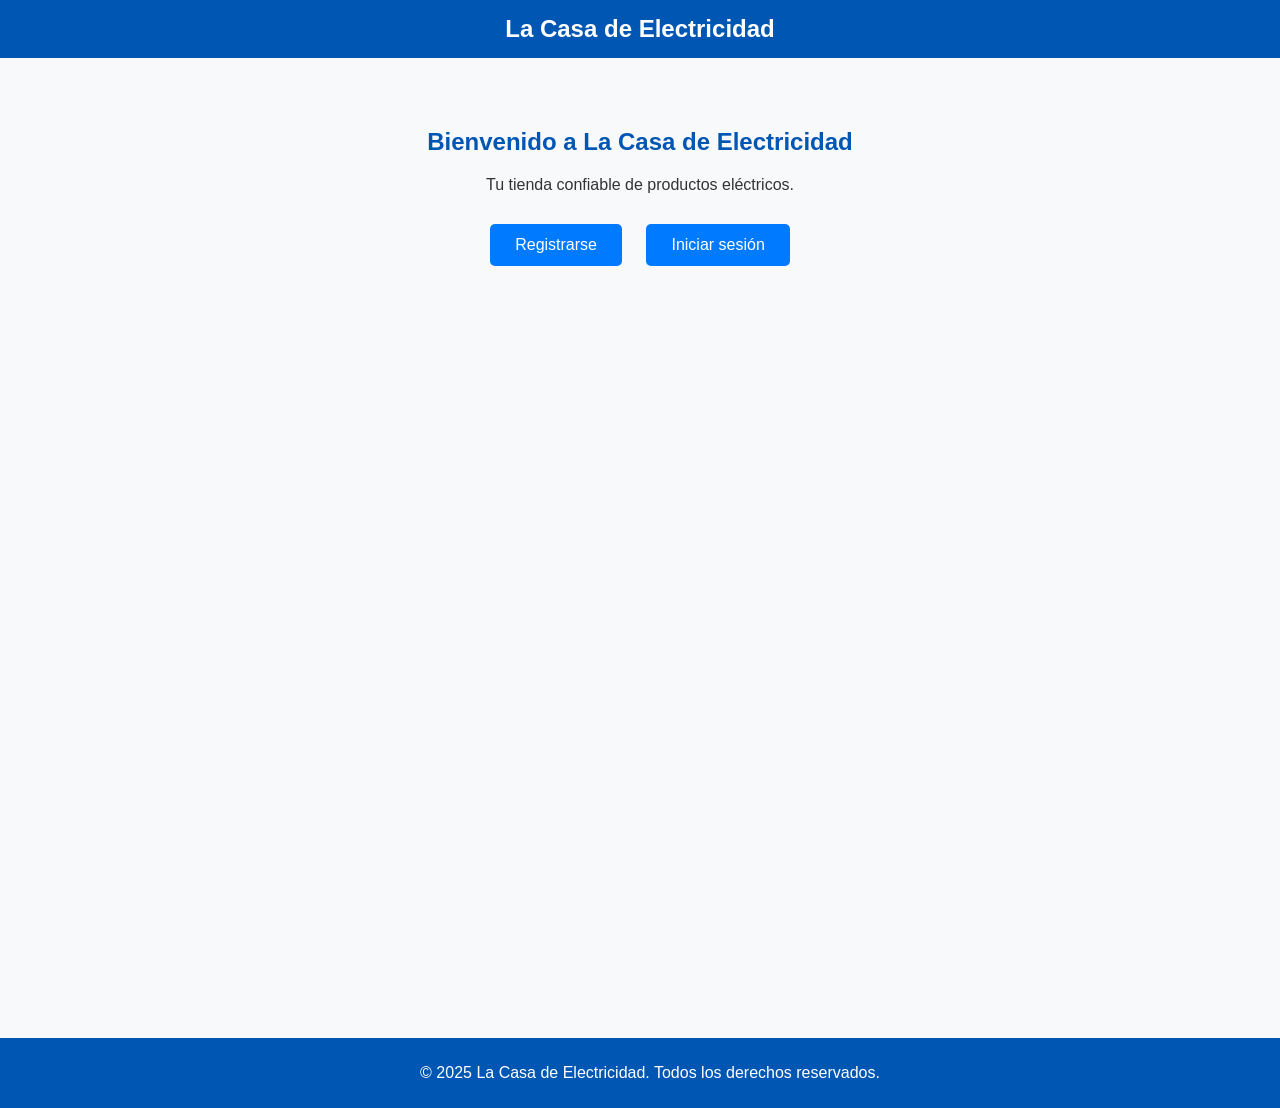
<file: spring/0002 - integrador/src/main/resources/templates/index.html>
<!DOCTYPE html>
<html lang="es">
<head>
    <meta charset="UTF-8">
    <meta name="viewport" content="width=device-width, initial-scale=1.0">
    <title>La Casa de Electricidad</title>
    <link rel="stylesheet" href="../static/css/styles.css">
</head>
<body>
    <header>
        <nav>
            <h1>La Casa de Electricidad</h1>
        </nav>
    </header>

    <main>
        <section class="welcome">
            <h2>Bienvenido a La Casa de Electricidad</h2>
            <p>Tu tienda confiable de productos eléctricos.</p>
            <div class="buttons">
                <a href="registrousuario.html" class="btn">Registrarse</a>
                <a href="login.html" class="btn">Iniciar sesión</a>
            </div>
        </section>
    </main>

    <footer>
        <p>&copy; 2025 La Casa de Electricidad. Todos los derechos reservados.</p>
    </footer>
</body>
</html>
</file>
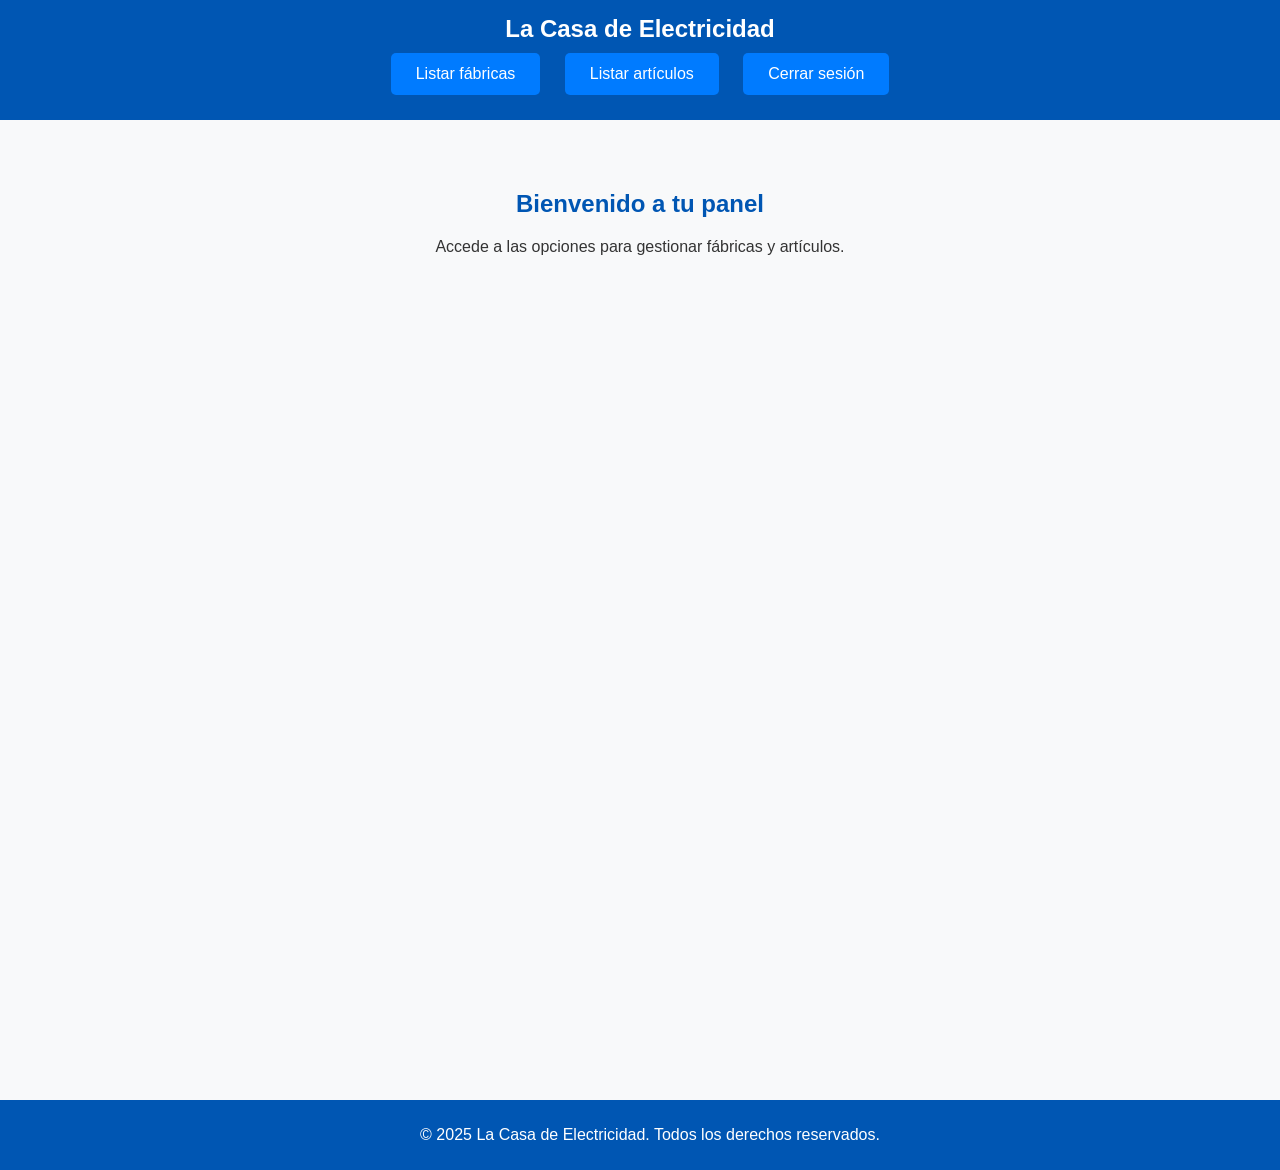
<file: spring/0002 - integrador/src/main/resources/templates/inicio.html>
<!DOCTYPE html>
<html lang="es">
<head>
    <meta charset="UTF-8">
    <meta name="viewport" content="width=device-width, initial-scale=1.0">
    <title>Inicio</title>
    <link rel="stylesheet" href="../static/css/styles.css">
</head>
<body>
    <header>
        <nav>
            <h1>La Casa de Electricidad</h1>
            <div class="nav-buttons">
                <a href="listarfabricas.html" class="btn">Listar fábricas</a>
                <a href="listararticulos.html" class="btn">Listar artículos</a>
                <a href="login.html" class="btn logout">Cerrar sesión</a>
            </div>
        </nav>
    </header>

    <main>
        <section class="welcome">
            <h2>Bienvenido a tu panel</h2>
            <p>Accede a las opciones para gestionar fábricas y artículos.</p>
        </section>
    </main>

    <footer>
        <p>&copy; 2025 La Casa de Electricidad. Todos los derechos reservados.</p>
    </footer>
</body>
</html>
</file>
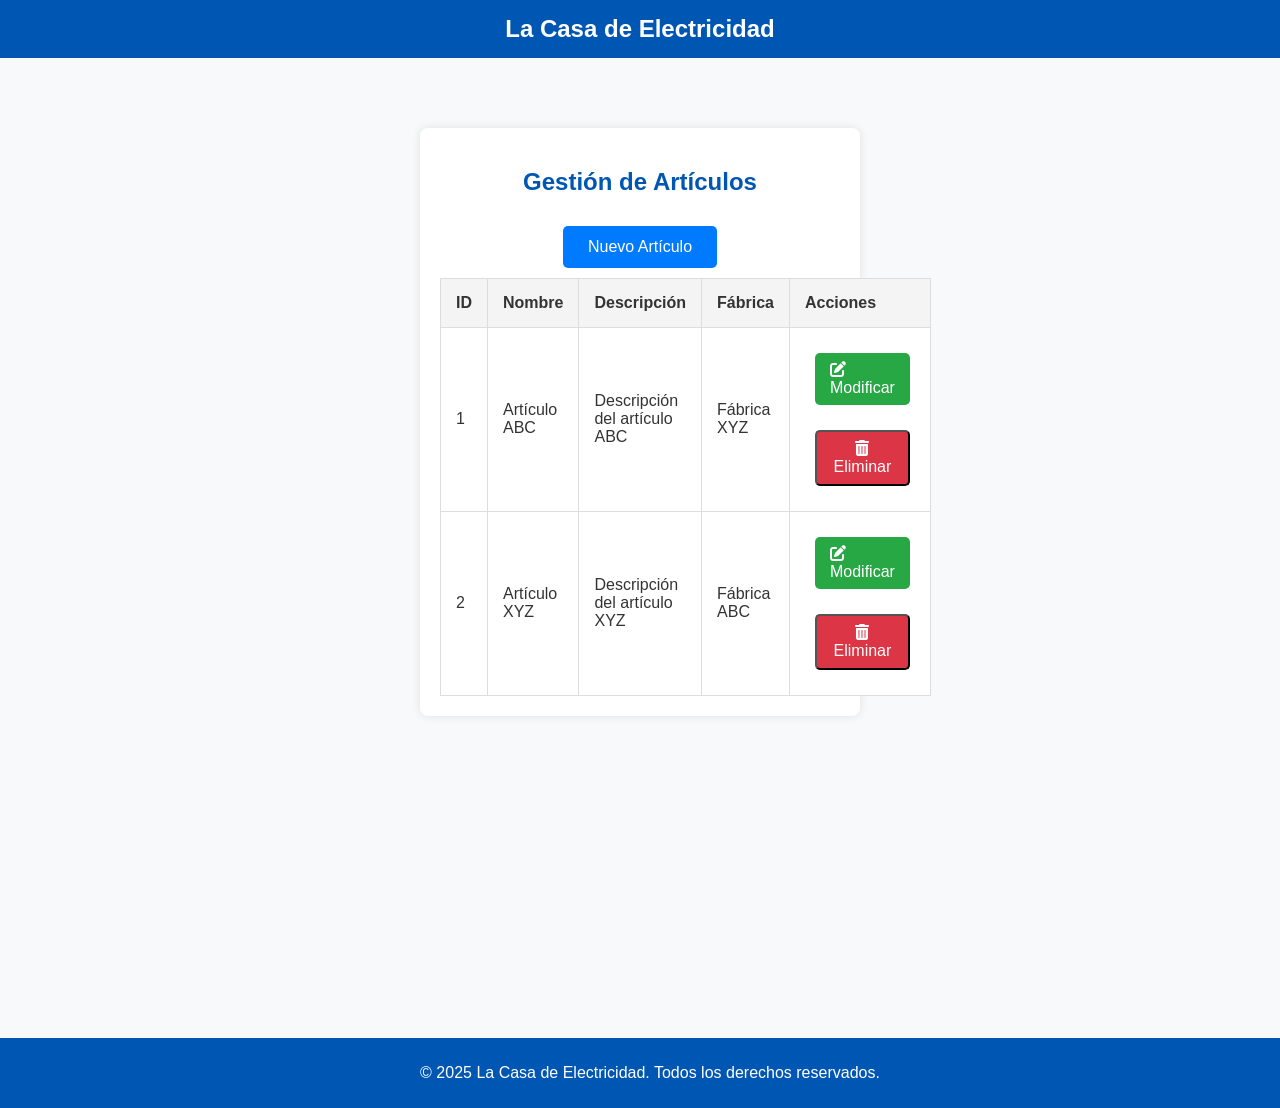
<file: spring/0002 - integrador/src/main/resources/templates/listaarticulo.html>
<!DOCTYPE html>
<html lang="es">
<head>
    <meta charset="UTF-8">
    <meta name="viewport" content="width=device-width, initial-scale=1.0">
    <title>Gestión de Artículos</title>
    <link rel="stylesheet" href="../static/css/styles.css">
    <link rel="stylesheet" href="https://cdnjs.cloudflare.com/ajax/libs/font-awesome/6.0.0-beta3/css/all.min.css">
</head>
<body class="lista-articulos">

<!-- Navbar -->
<header>
    <nav>
        <h1>La Casa de Electricidad</h1>
    </nav>
</header>

<main class="main-lista-articulos">
    <section class="form-container">
        <h2>Gestión de Artículos</h2>

        <!-- Mensajes de éxito o error -->
        <div class="alert alert-success" id="exito" style="display: none;">¡Operación exitosa!</div>
        <div class="alert alert-danger" id="error" style="display: none;">¡Hubo un error!</div>

        <a href="#" class="btn">Nuevo Artículo</a>

        <!-- Tabla para mostrar los artículos -->
        <table class="table lista-articulos-table">
            <thead>
                <tr>
                    <th>ID</th>
                    <th>Nombre</th>
                    <th>Descripción</th>
                    <th>Fábrica</th>
                    <th>Acciones</th>
                </tr>
            </thead>
            <tbody>
                <tr>
                    <td>1</td>
                    <td>Artículo ABC</td>
                    <td>Descripción del artículo ABC</td>
                    <td>Fábrica XYZ</td>
                    <td>
                        <a href="#" class="btn btn-edit">
                            <i class="fas fa-edit"></i> Modificar
                        </a>
                        <form action="#" method="POST" style="display: inline;">
                            <button type="submit" class="btn btn-delete" onclick="return confirm('¿Estás seguro?')">
                                <i class="fas fa-trash-alt"></i> Eliminar
                            </button>
                        </form>
                    </td>
                </tr>
                <tr>
                    <td>2</td>
                    <td>Artículo XYZ</td>
                    <td>Descripción del artículo XYZ</td>
                    <td>Fábrica ABC</td>
                    <td>
                        <a href="#" class="btn btn-edit">
                            <i class="fas fa-edit"></i> Modificar
                        </a>
                        <form action="#" method="POST" style="display: inline;">
                            <button type="submit" class="btn btn-delete" onclick="return confirm('¿Estás seguro?')">
                                <i class="fas fa-trash-alt"></i> Eliminar
                            </button>
                        </form>
                    </td>
                </tr>
            </tbody>
        </table>
    </section>
</main>

<footer>
    <p>&copy; 2025 La Casa de Electricidad. Todos los derechos reservados.</p>
</footer>

</body>
</html>
</file>
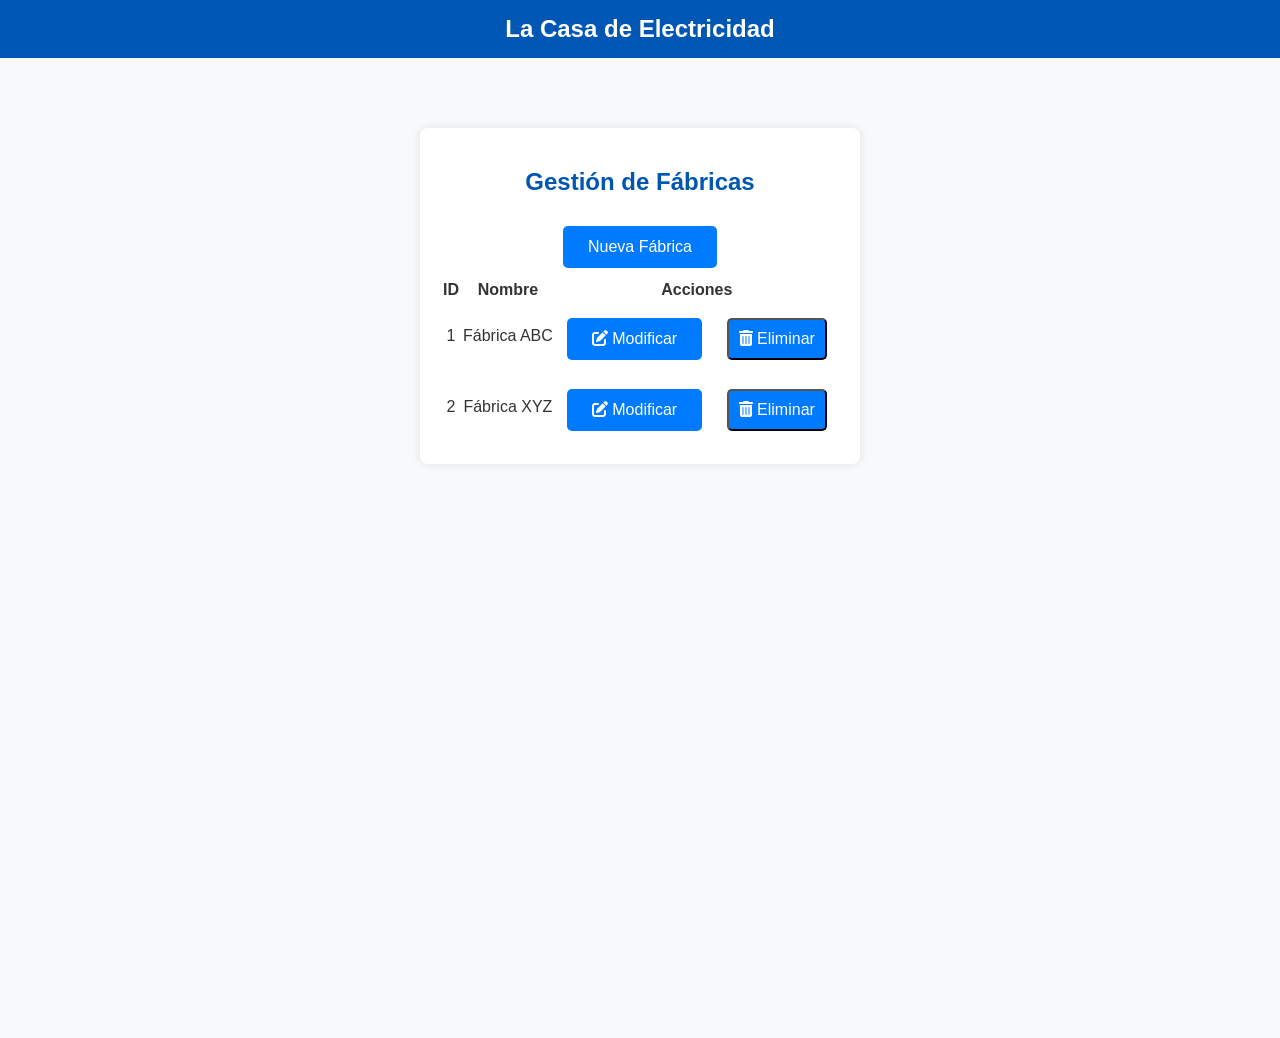
<file: spring/0002 - integrador/src/main/resources/templates/listafabrica.html>
<!DOCTYPE html>
<html lang="es">
<head>
    <meta charset="UTF-8">
    <meta name="viewport" content="width=device-width, initial-scale=1.0">
    <title>Gestión de Fábricas</title>
    <link rel="stylesheet" href="../static/css/styles.css">
    <link rel="stylesheet" href="https://cdnjs.cloudflare.com/ajax/libs/font-awesome/6.0.0-beta3/css/all.min.css"> <!-- Para los iconos -->
</head>
<body>

<!-- Navbar -->
<header>
    <nav>
        <h1>La Casa de Electricidad</h1>
    </nav>
</header>

<main>
    <section class="form-container">
        <h2>Gestión de Fábricas</h2>

        <!-- Mensajes de éxito o error (puedes usarlo más adelante con backend si es necesario) -->
        <div class="alert alert-success" id="exito" style="display: none;">¡Operación exitosa!</div>
        <div class="alert alert-danger" id="error" style="display: none;">¡Hubo un error!</div>

        <a href="#" class="btn">Nueva Fábrica</a>

        <!-- Tabla para mostrar las fábricas -->
        <table class="table">
            <thead>
                <tr>
                    <th>ID</th>
                    <th>Nombre</th>
                    <th>Acciones</th>
                </tr>
            </thead>
            <tbody>
                <!-- Fila de ejemplo, simula que hay fábricas cargadas -->
                <tr>
                    <td>1</td>
                    <td>Fábrica ABC</td>
                    <td>
                        <!-- Icono de modificar -->
                        <a href="#" class="btn btn-edit">
                            <i class="fas fa-edit"></i> Modificar
                        </a>
                        <!-- Formulario para eliminar -->
                        <form action="#" method="POST" style="display: inline;">
                            <button type="submit" class="btn btn-delete" onclick="return confirm('¿Estás seguro?')">
                                <i class="fas fa-trash-alt"></i> Eliminar
                            </button>
                        </form>
                    </td>
                </tr>

                <!-- Otra fila de ejemplo -->
                <tr>
                    <td>2</td>
                    <td>Fábrica XYZ</td>
                    <td>
                        <!-- Icono de modificar -->
                        <a href="#" class="btn btn-edit">
                            <i class="fas fa-edit"></i> Modificar
                        </a>
                        <!-- Formulario para eliminar -->
                        <form action="#" method="POST" style="display: inline;">
                            <button type="submit" class="btn btn-delete" onclick="return confirm('¿Estás seguro?')">
                                <i class="fas fa-trash-alt"></i> Eliminar
                            </button>
                        </form>
                    </td>
                </tr>
            </tbody>
        </table>
    </section>
</main
</file>
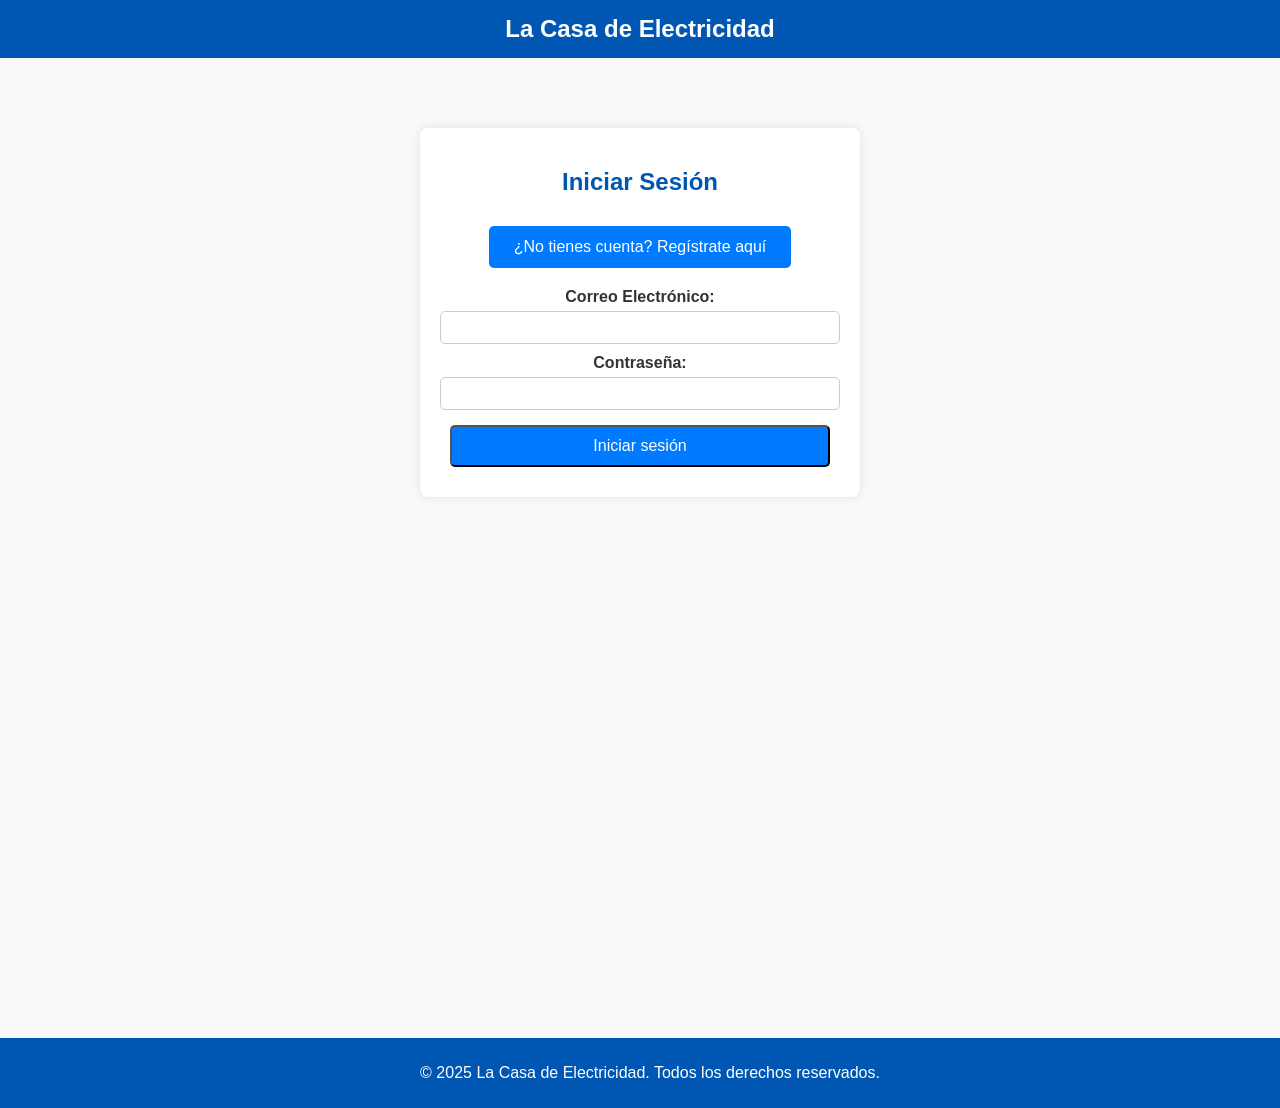
<file: spring/0002 - integrador/src/main/resources/templates/login.html>
<!DOCTYPE html>
<html lang="es">
<head>
    <meta charset="UTF-8">
    <meta name="viewport" content="width=device-width, initial-scale=1.0">
    <title>Iniciar Sesión</title>
    <link rel="stylesheet" href="../static/css/styles.css">
</head>
<body>
    <header>
        <nav>
            <h1>La Casa de Electricidad</h1>
        </nav>
    </header>

    <main>
        <section class="form-container">
            <h2>Iniciar Sesión</h2>
            <a href="registrosuario.html" class="btn">¿No tienes cuenta? Regístrate aquí</a>
            <form action="#" method="POST">
                <label for="email">Correo Electrónico:</label>
                <input type="email" id="email" name="email" required>

                <label for="password">Contraseña:</label>
                <input type="password" id="password" name="password" required>

                <button type="submit" class="btn">Iniciar sesión</button>
            </form>
        </section>
    </main>

    <footer>
        <p>&copy; 2025 La Casa de Electricidad. Todos los derechos reservados.</p>
    </footer>
</body>
</html>
</file>
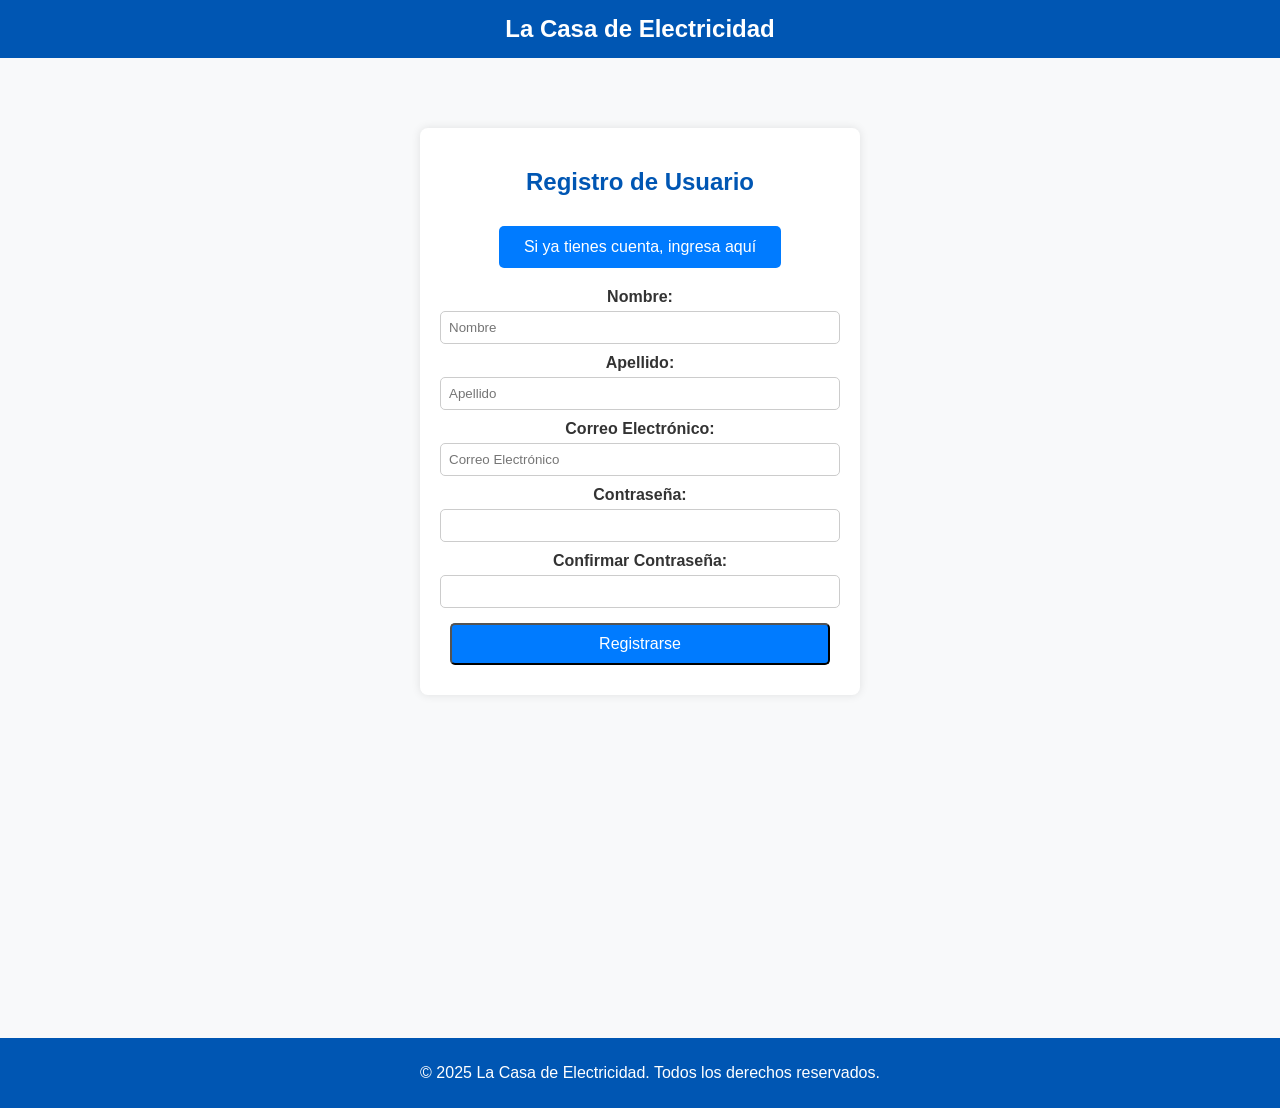
<file: spring/0002 - integrador/src/main/resources/templates/registrousuario.html>
<!DOCTYPE html>
<html lang="es">
<head>
    <meta charset="UTF-8">
    <meta name="viewport" content="width=device-width, initial-scale=1.0">
    <title>Registro de Usuario</title>
    <link rel="stylesheet" href="../static/css/styles.css">
</head>
<body>
    <header>
        <nav>
            <h1>La Casa de Electricidad</h1>
        </nav>
    </header>

    <main>
        <section class="form-container">
            <h2>Registro de Usuario</h2>
            <a href="login.html" class="btn">Si ya tienes cuenta, ingresa aquí</a>

            <form action="#" method="POST">
                <label for="nombre">Nombre:</label>
                <input type="text" id="nombre" name="nombre" placeholder="Nombre" required>

                <label for="apellido">Apellido:</label>
                <input type="text" id="apellido" name="apellido" placeholder="Apellido" required>

                <label for="email">Correo Electrónico:</label>
                <input type="email" id="email" name="email" placeholder="Correo Electrónico" required>

                <label for="password">Contraseña:</label>
                <input type="password" id="password" name="password" required>

                <label for="confirm-password">Confirmar Contraseña:</label>
                <input type="password" id="password2" name="password2" required>

                <button type="submit" class="btn">Registrarse</button>
            </form>
        </section>
    </main>

    <footer>
        <p>&copy; 2025 La Casa de Electricidad. Todos los derechos reservados.</p>
    </footer>
</body>
</html>
</file>
<file: spring/0002 - integrador/src/main/resources/static/css/styles.css>
/* Estilos generales */
body {
    font-family: Arial, sans-serif;
    margin: 0;
    padding: 0;
    background-color: #f8f9fa;
    color: #333;
}

/* Navbar */
header {
    background-color: #0056b3;
    padding: 15px 0;
    text-align: center;
}

nav h1 {
    color: white;
    margin: 0;
}

nav ul {
    list-style: none;
    padding: 0;
}

nav ul li {
    display: inline;
    margin: 0 15px;
}

nav ul li a {
    color: white;
    text-decoration: none;
    font-weight: bold;
}

nav ul li a:hover {
    text-decoration: underline;
}

/* Sección de bienvenida */
.welcome {
    text-align: center;
    margin: 50px 20px;
}

h2 {
    color: #0056b3;
}

/* Botones */
.buttons {
    margin-top: 20px;
}

.btn {
    display: inline-block;
    padding: 12px 25px;
    margin: 10px;
    text-decoration: none;
    color: white;
    background-color: #007bff;
    border-radius: 5px;
    font-size: 16px;
}

.btn:hover {
    background-color: #004b99;
}


/* Contenedor del formulario */
.form-container {
    max-width: 400px;
    margin: 50px auto;
    padding: 20px;
    background: white;
    border-radius: 8px;
    box-shadow: 0 0 10px rgba(0, 0, 0, 0.1);
    text-align: center;
}

/* Estilos para los inputs */
form {
    display: flex;
    flex-direction: column;
}

label {
    font-weight: bold;
    margin-top: 10px;
}

input {
    padding: 8px;
    margin-top: 5px;
    border: 1px solid #ccc;
    border-radius: 5px;
}

/* Estilos para el botón */
button.btn {
    margin-top: 15px;
    padding: 10px;
    font-size: 16px;
    cursor: pointer;
}
/* Aseguramos que el cuerpo ocupe toda la altura de la ventana */
html, body {
    height: 100%;
    margin: 0;
}

/* El contenedor principal ocupa el espacio disponible, empujando el footer hacia el fondo */
main {
    min-height: 100%;
    padding-bottom: 60px; /* Espacio suficiente para que el footer no tape el contenido */
}

/* Estilos para la tabla de artículos */
/* Estilos para la tabla de artículos */
.lista-articulos-table {
    width: 100%; /* Ancho total */
    table-layout: auto; /* Ajusta el ancho según el contenido */
    border-collapse: collapse; /* Bordes sin espacio */
}

.lista-articulos-table th, .lista-articulos-table td {
    padding: 15px; /* Más espacio para los contenidos */
    text-align: left;
    border: 1px solid #ddd;
    word-wrap: break-word; /* Para que el texto largo se ajuste a la celda */
}

.lista-articulos-table th {
    background-color: #f4f4f4; /* Fondo claro para las cabeceras */
    font-weight: bold;
}

.lista-articulos-table td {
    background-color: #fff; /* Fondo blanco para las celdas */
}

/* Ajustes para los botones */
.lista-articulos-table .btn {
    padding: 8px 15px; /* Ajustamos el tamaño del botón */
    text-decoration: none;
    color: white;
    background-color: #007bff; /* Mantén el color de botón original */
    border-radius: 5px;
    margin-right: 5px;
    display: inline-block; /* Asegura que los botones no se superpongan */
}

.lista-articulos-table .btn-edit {
    background-color: #28a745; /* Botón verde para editar */
}

.lista-articulos-table .btn-delete {
    background-color: #dc3545; /* Botón rojo para eliminar */
}

/* Asegura que la tabla tenga un ancho adecuado para las columnas */
.lista-articulos-table th:nth-child(1), .lista-articulos-table td:nth-child(1) {
    width: 10%; /* Columna ID */
}

.lista-articulos-table th:nth-child(2), .lista-articulos-table td:nth-child(2) {
    width: 25%; /* Columna Nombre */
}

.lista-articulos-table th:nth-child(3), .lista-articulos-table td:nth-child(3) {
    width: 35%; /* Columna Descripción */
}

.lista-articulos-table th:nth-child(4), .lista-articulos-table td:nth-child(4) {
    width: 20%; /* Columna Fábrica */
}

.lista-articulos-table th:nth-child(5), .lista-articulos-table td:nth-child(5) {
    width: 10%; /* Columna Acciones */
}

/* Ajustes de estilo para el cuerpo */
body {
    font-family: Arial, sans-serif;
    margin: 0;
    padding: 0;
}

main {
    padding: 20px;
}

/* Asegurar que el footer se quede abajo */
html, body {
    height: 100%;
    margin: 0;
}

main {
    min-height: 100%;
    padding-bottom: 60px; /* Espacio suficiente para el footer */
}

footer {
    position: relative;
    bottom: 0;
    width: 100%;
     background-color: #0056b3;
    color: white;
    text-align: center;
    padding: 10px;
}
</file>
